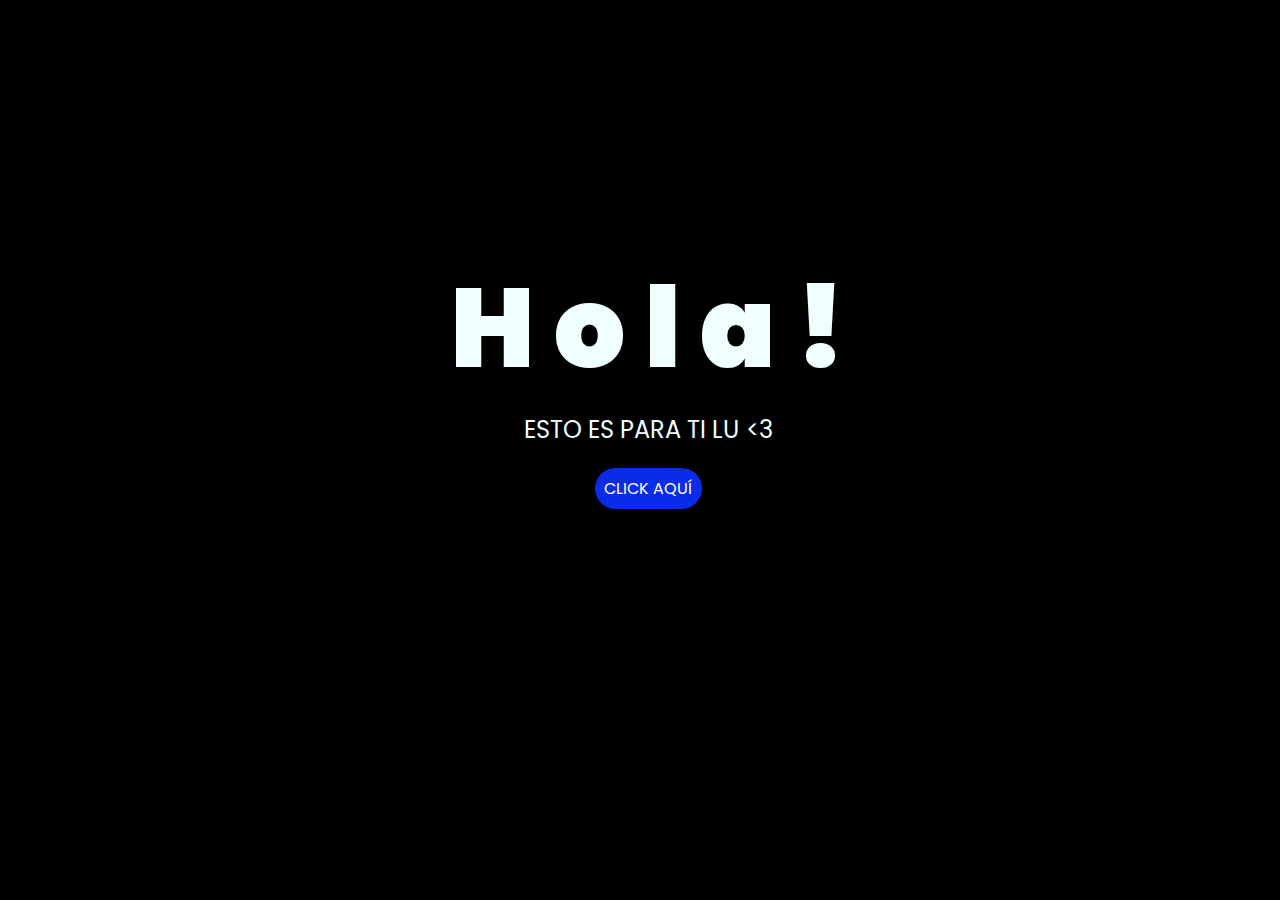
<file: index.html>
<!DOCTYPE html>
<html lang="es">

<head>
    <meta charset="UTF-8">
    <meta http-equiv="X-UA-Compatible" content="IE=edge">
    <meta name="viewport" content="width=device-width, initial-scale=1.0">
    <link rel="stylesheet" href="css/style.css">
    <link rel="icon" href="img/flowers.png" type="image/x-icon">
    <title>Flowers</title>
</head>

<body>
    <div class="greetings">
        <span>H</span>
        <span>o</span>
        <span>l</span>
        <span>a</span>
        <span>!</span>
    </div>
    <div class="description">
        <span>ESTO ES PARA TI LU <3 </span>
    </div>
    <div class="button">
        <button class="botones">
            <a href="flower.html" style="color: #fff;">CLICK AQUÍ</a>
        </button>
    </div>

</body>

</html>
</file>
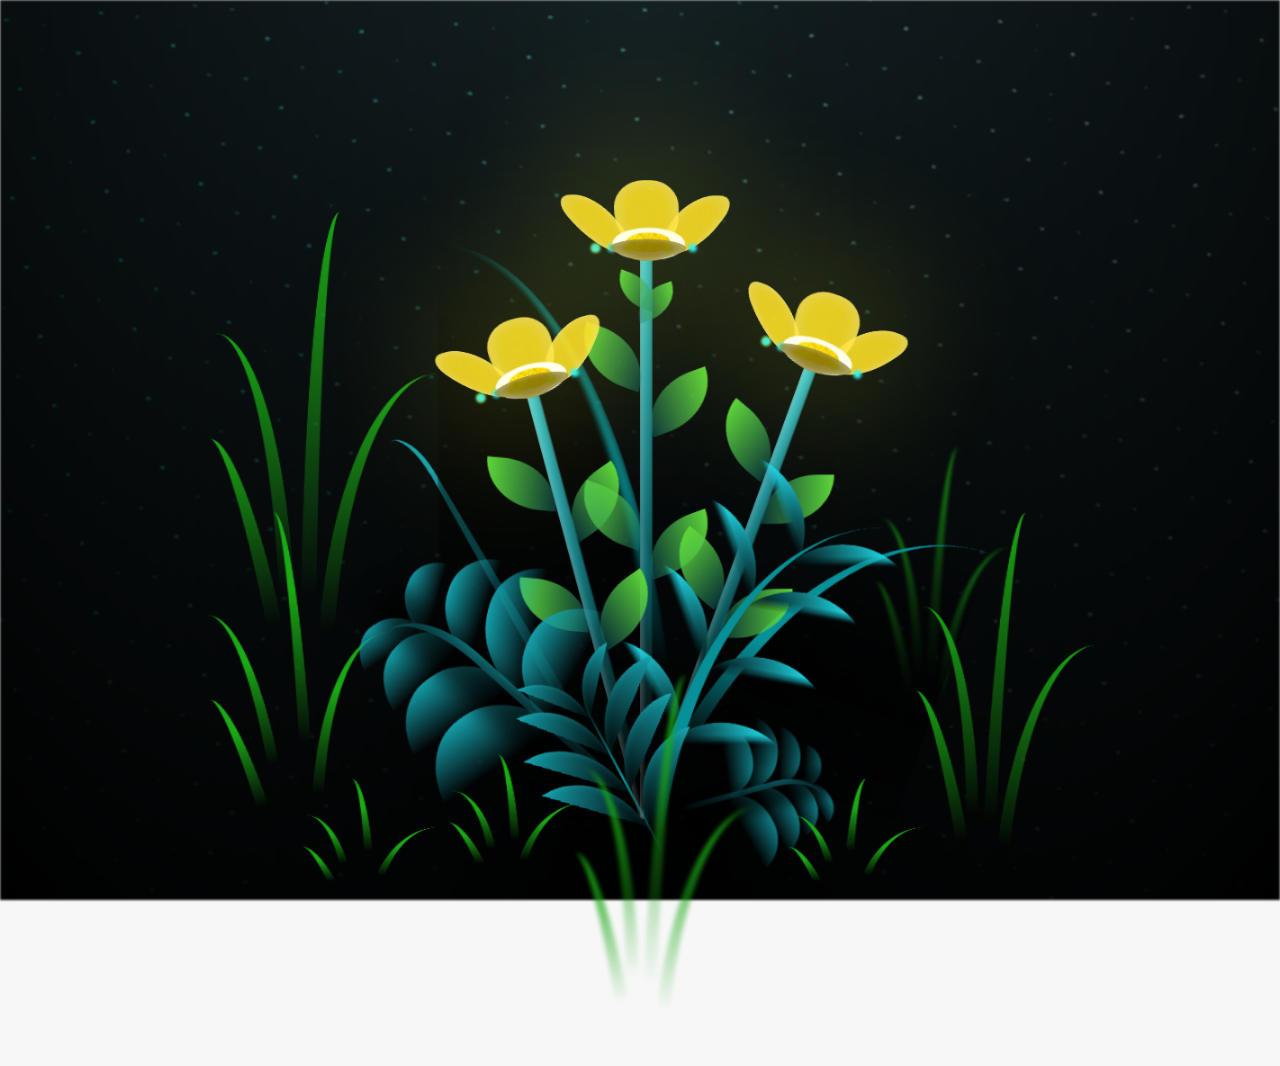
<file: flower.html>
<!DOCTYPE html>
<html lang="es">
  <head>
    <meta charset="UTF-8" />
    <meta http-equiv="X-UA-Compatible" content="IE=edge" />
    <meta name="viewport" content="width=device-width, initial-scale=1.0" />
    <link rel="stylesheet" href="css/main.css" />
    <link rel="icon" href="img/flowers.png" type="image/x-icon" />
    <title>Flower</title>
  </head>
  <body class="container">
    <audio src="sound/ChristianBasso&HaienQiu-Flowers.mp3" autoplay></audio>
    <div id="lyrics">
     
    </div>
    <h1 class="titulo">Estas flores amarillas son un reflejo de la alegría que traes a mi vida. <br> <br>
      Gracias por iluminar mis días con tu presencia, eres luz mi Lu 💕.</h1>
  
    <div class="night"></div>
    <div class="flowers">
      <div class="flower flower--1">
        <div class="flower__leafs flower__leafs--1">
          <div class="flower__leaf flower__leaf--1"></div>
          <div class="flower__leaf flower__leaf--2"></div>
          <div class="flower__leaf flower__leaf--3"></div>
          <div class="flower__leaf flower__leaf--4"></div>
          <div class="flower__white-circle"></div>

          <div class="flower__light flower__light--1"></div>
          <div class="flower__light flower__light--2"></div>
          <div class="flower__light flower__light--3"></div>
          <div class="flower__light flower__light--4"></div>
          <div class="flower__light flower__light--5"></div>
          <div class="flower__light flower__light--6"></div>
          <div class="flower__light flower__light--7"></div>
          <div class="flower__light flower__light--8"></div>
        </div>
        <div class="flower__line">
          <div class="flower__line__leaf flower__line__leaf--1"></div>
          <div class="flower__line__leaf flower__line__leaf--2"></div>
          <div class="flower__line__leaf flower__line__leaf--3"></div>
          <div class="flower__line__leaf flower__line__leaf--4"></div>
          <div class="flower__line__leaf flower__line__leaf--5"></div>
          <div class="flower__line__leaf flower__line__leaf--6"></div>
        </div>
      </div>

      <div class="flower flower--2">
        <div class="flower__leafs flower__leafs--2">
          <div class="flower__leaf flower__leaf--1"></div>
          <div class="flower__leaf flower__leaf--2"></div>
          <div class="flower__leaf flower__leaf--3"></div>
          <div class="flower__leaf flower__leaf--4"></div>
          <div class="flower__white-circle"></div>

          <div class="flower__light flower__light--1"></div>
          <div class="flower__light flower__light--2"></div>
          <div class="flower__light flower__light--3"></div>
          <div class="flower__light flower__light--4"></div>
          <div class="flower__light flower__light--5"></div>
          <div class="flower__light flower__light--6"></div>
          <div class="flower__light flower__light--7"></div>
          <div class="flower__light flower__light--8"></div>
        </div>
        <div class="flower__line">
          <div class="flower__line__leaf flower__line__leaf--1"></div>
          <div class="flower__line__leaf flower__line__leaf--2"></div>
          <div class="flower__line__leaf flower__line__leaf--3"></div>
          <div class="flower__line__leaf flower__line__leaf--4"></div>
        </div>
      </div>

      <div class="flower flower--3">
        <div class="flower__leafs flower__leafs--3">
          <div class="flower__leaf flower__leaf--1"></div>
          <div class="flower__leaf flower__leaf--2"></div>
          <div class="flower__leaf flower__leaf--3"></div>
          <div class="flower__leaf flower__leaf--4"></div>
          <div class="flower__white-circle"></div>

          <div class="flower__light flower__light--1"></div>
          <div class="flower__light flower__light--2"></div>
          <div class="flower__light flower__light--3"></div>
          <div class="flower__light flower__light--4"></div>
          <div class="flower__light flower__light--5"></div>
          <div class="flower__light flower__light--6"></div>
          <div class="flower__light flower__light--7"></div>
          <div class="flower__light flower__light--8"></div>
        </div>
        <div class="flower__line">
          <div class="flower__line__leaf flower__line__leaf--1"></div>
          <div class="flower__line__leaf flower__line__leaf--2"></div>
          <div class="flower__line__leaf flower__line__leaf--3"></div>
          <div class="flower__line__leaf flower__line__leaf--4"></div>
        </div>
      </div>

      <div class="grow-ans" style="--d: 1.2s">
        <div class="flower__g-long">
          <div class="flower__g-long__top"></div>
          <div class="flower__g-long__bottom"></div>
        </div>
      </div>

      <div class="growing-grass">
        <div class="flower__grass flower__grass--1">
          <div class="flower__grass--top"></div>
          <div class="flower__grass--bottom"></div>
          <div class="flower__grass__leaf flower__grass__leaf--1"></div>
          <div class="flower__grass__leaf flower__grass__leaf--2"></div>
          <div class="flower__grass__leaf flower__grass__leaf--3"></div>
          <div class="flower__grass__leaf flower__grass__leaf--4"></div>
          <div class="flower__grass__leaf flower__grass__leaf--5"></div>
          <div class="flower__grass__leaf flower__grass__leaf--6"></div>
          <div class="flower__grass__leaf flower__grass__leaf--7"></div>
          <div class="flower__grass__leaf flower__grass__leaf--8"></div>
          <div class="flower__grass__overlay"></div>
        </div>
      </div>

      <div class="growing-grass">
        <div class="flower__grass flower__grass--2">
          <div class="flower__grass--top"></div>
          <div class="flower__grass--bottom"></div>
          <div class="flower__grass__leaf flower__grass__leaf--1"></div>
          <div class="flower__grass__leaf flower__grass__leaf--2"></div>
          <div class="flower__grass__leaf flower__grass__leaf--3"></div>
          <div class="flower__grass__leaf flower__grass__leaf--4"></div>
          <div class="flower__grass__leaf flower__grass__leaf--5"></div>
          <div class="flower__grass__leaf flower__grass__leaf--6"></div>
          <div class="flower__grass__leaf flower__grass__leaf--7"></div>
          <div class="flower__grass__leaf flower__grass__leaf--8"></div>
          <div class="flower__grass__overlay"></div>
        </div>
      </div>

      <div class="grow-ans" style="--d: 2.4s">
        <div class="flower__g-right flower__g-right--1">
          <div class="leaf"></div>
        </div>
      </div>

      <div class="grow-ans" style="--d: 2.8s">
        <div class="flower__g-right flower__g-right--2">
          <div class="leaf"></div>
        </div>
      </div>

      <div class="grow-ans" style="--d: 2.8s">
        <div class="flower__g-front">
          <div
            class="flower__g-front__leaf-wrapper flower__g-front__leaf-wrapper--1"
          >
            <div class="flower__g-front__leaf"></div>
          </div>
          <div
            class="flower__g-front__leaf-wrapper flower__g-front__leaf-wrapper--2"
          >
            <div class="flower__g-front__leaf"></div>
          </div>
          <div
            class="flower__g-front__leaf-wrapper flower__g-front__leaf-wrapper--3"
          >
            <div class="flower__g-front__leaf"></div>
          </div>
          <div
            class="flower__g-front__leaf-wrapper flower__g-front__leaf-wrapper--4"
          >
            <div class="flower__g-front__leaf"></div>
          </div>
          <div
            class="flower__g-front__leaf-wrapper flower__g-front__leaf-wrapper--5"
          >
            <div class="flower__g-front__leaf"></div>
          </div>
          <div
            class="flower__g-front__leaf-wrapper flower__g-front__leaf-wrapper--6"
          >
            <div class="flower__g-front__leaf"></div>
          </div>
          <div
            class="flower__g-front__leaf-wrapper flower__g-front__leaf-wrapper--7"
          >
            <div class="flower__g-front__leaf"></div>
          </div>
          <div
            class="flower__g-front__leaf-wrapper flower__g-front__leaf-wrapper--8"
          >
            <div class="flower__g-front__leaf"></div>
          </div>
          <div class="flower__g-front__line"></div>
        </div>
      </div>

      <div class="grow-ans" style="--d: 3.2s">
        <div class="flower__g-fr">
          <div class="leaf"></div>
          <div class="flower__g-fr__leaf flower__g-fr__leaf--1"></div>
          <div class="flower__g-fr__leaf flower__g-fr__leaf--2"></div>
          <div class="flower__g-fr__leaf flower__g-fr__leaf--3"></div>
          <div class="flower__g-fr__leaf flower__g-fr__leaf--4"></div>
          <div class="flower__g-fr__leaf flower__g-fr__leaf--5"></div>
          <div class="flower__g-fr__leaf flower__g-fr__leaf--6"></div>
          <div class="flower__g-fr__leaf flower__g-fr__leaf--7"></div>
          <div class="flower__g-fr__leaf flower__g-fr__leaf--8"></div>
        </div>
      </div>

      <div class="long-g long-g--0">
        <div class="grow-ans" style="--d: 3s">
          <div class="leaf leaf--0"></div>
        </div>
        <div class="grow-ans" style="--d: 2.2s">
          <div class="leaf leaf--1"></div>
        </div>
        <div class="grow-ans" style="--d: 3.4s">
          <div class="leaf leaf--2"></div>
        </div>
        <div class="grow-ans" style="--d: 3.6s">
          <div class="leaf leaf--3"></div>
        </div>
      </div>

      <div class="long-g long-g--1">
        <div class="grow-ans" style="--d: 3.6s">
          <div class="leaf leaf--0"></div>
        </div>
        <div class="grow-ans" style="--d: 3.8s">
          <div class="leaf leaf--1"></div>
        </div>
        <div class="grow-ans" style="--d: 4s">
          <div class="leaf leaf--2"></div>
        </div>
        <div class="grow-ans" style="--d: 4.2s">
          <div class="leaf leaf--3"></div>
        </div>
      </div>

      <div class="long-g long-g--2">
        <div class="grow-ans" style="--d: 4s">
          <div class="leaf leaf--0"></div>
        </div>
        <div class="grow-ans" style="--d: 4.2s">
          <div class="leaf leaf--1"></div>
        </div>
        <div class="grow-ans" style="--d: 4.4s">
          <div class="leaf leaf--2"></div>
        </div>
        <div class="grow-ans" style="--d: 4.6s">
          <div class="leaf leaf--3"></div>
        </div>
      </div>

      <div class="long-g long-g--3">
        <div class="grow-ans" style="--d: 4s">
          <div class="leaf leaf--0"></div>
        </div>
        <div class="grow-ans" style="--d: 4.2s">
          <div class="leaf leaf--1"></div>
        </div>
        <div class="grow-ans" style="--d: 3s">
          <div class="leaf leaf--2"></div>
        </div>
        <div class="grow-ans" style="--d: 3.6s">
          <div class="leaf leaf--3"></div>
        </div>
      </div>

      <div class="long-g long-g--4">
        <div class="grow-ans" style="--d: 4s">
          <div class="leaf leaf--0"></div>
        </div>
        <div class="grow-ans" style="--d: 4.2s">
          <div class="leaf leaf--1"></div>
        </div>
        <div class="grow-ans" style="--d: 3s">
          <div class="leaf leaf--2"></div>
        </div>
        <div class="grow-ans" style="--d: 3.6s">
          <div class="leaf leaf--3"></div>
        </div>
      </div>

      <div class="long-g long-g--5">
        <div class="grow-ans" style="--d: 4s">
          <div class="leaf leaf--0"></div>
        </div>
        <div class="grow-ans" style="--d: 4.2s">
          <div class="leaf leaf--1"></div>
        </div>
        <div class="grow-ans" style="--d: 3s">
          <div class="leaf leaf--2"></div>
        </div>
        <div class="grow-ans" style="--d: 3.6s">
          <div class="leaf leaf--3"></div>
        </div>
      </div>

      <div class="long-g long-g--6">
        <div class="grow-ans" style="--d: 4.2s">
          <div class="leaf leaf--0"></div>
        </div>
        <div class="grow-ans" style="--d: 4.4s">
          <div class="leaf leaf--1"></div>
        </div>
        <div class="grow-ans" style="--d: 4.6s">
          <div class="leaf leaf--2"></div>
        </div>
        <div class="grow-ans" style="--d: 4.8s">
          <div class="leaf leaf--3"></div>
        </div>
      </div>

      <div class="long-g long-g--7">
        <div class="grow-ans" style="--d: 3s">
          <div class="leaf leaf--0"></div>
        </div>
        <div class="grow-ans" style="--d: 3.2s">
          <div class="leaf leaf--1"></div>
        </div>
        <div class="grow-ans" style="--d: 3.5s">
          <div class="leaf leaf--2"></div>
        </div>
        <div class="grow-ans" style="--d: 3.6s">
          <div class="leaf leaf--3"></div>
        </div>
      </div>
    </div>
    <script src="anim.js"></script>
    <script src="main.js"></script>
  </body>
</html>
</file>
<file: css/style.css>
@import url('https://fonts.googleapis.com/css2?family=Poppins:ital,wght@0,500;1,900&display=swap');
*{
    font-family: 'Poppins',cursive;
}
body{
    color: azure;
    width: 100%;
    height: 82vh;
    display: flex;
    flex-direction: column;
    align-items: center;
    justify-content: center;
    background-color: black;
    /* padding-top: -30; */
}

.botones{
    padding: 9px;
    border-radius: 80px;
    background-color: transparent;
    border: none;
}

.botones a{
    background-color: #0a2be9;
    padding: 9px;
    border-radius: 80px;
    -webkit-border-radius: 80px;
    -moz-border-radius: 80px;
    -ms-border-radius: 80px;
    -o-border-radius: 80px;

}

.botones a:focus{
    background-color: rgb(50, 194, 194);
}

.greetings{
    font-size: 7rem;
    font-weight: 900;
}
.greetings > span{
    animation: glow 2.5s ease-in-out infinite;
}
@keyframes glow{
    0%, 100%{
        color: #fff;
        text-shadow: 0 0 12px #39c6d6, 0 0 50px #39c6d6, 0 0 100px #39c6d6;
    }
    10%, 90%{
        color: #111;
        text-shadow: none;
    }
}
.greetings > span:nth-child(2){
    animation-delay: .2s ;
}
.greetings > span:nth-child(3){
    animation-delay: .4s ;
}
.greetings > span:nth-child(4){
    animation-delay: .6s;
}
.greetings > span:nth-child(5){
    animation-delay: .8s;
}
.greetings > span:nth-child(6){
    animation-delay: 1s;
}

.description{
    font-size: 1.5rem;
    margin-bottom: 20px;
}

.button a{
    text-decoration: none;
    font-size: 1rem;
    color: #111;
}

@media screen and (max-width:574px){
    .greetings{
        display: block;
        font-size: 4rem;
        font-weight: 800;
        text-align: center;
    }
    .description{
        font-size: 2rem;
    }
    
    .button a{
        font-size: 1rem;
    }
}
</file>
<file: css/main.css>
*,
*::after,
*::before {
  padding: 0;
  margin: 0;
  box-sizing: border-box;
}

:root {
  --dark-color: #000;
}

body {
  display: flex;
  align-items: flex-end;
  justify-content: center;
  min-height: 100vh;
  background-color: var(--dark-color);
  overflow: hidden;
  perspective: 1000px;
}

#lyrics {
  font-size: 28px;
  font-family: "Franklin Gothic Medium", "Arial Narrow", Arial, sans-serif;
  color: white;
  position: absolute;
  margin-bottom: 20%;
  z-index: 1;
  font-weight: bold;
  letter-spacing: 4px;
}

@media only screen and (max-width: 600px) {

  /* Estilos específicos para dispositivos con un ancho máximo de 600px */
  #lyrics {
    font-size: 14px;
    /* Reduce el tamaño del texto para dispositivos más pequeños */
    margin-bottom: 530px;
    letter-spacing: 3px;
  }

}

.titulo {
  margin-bottom: 180px;
  font-family: "Arial Narrow", Arial, sans-serif;
  color: yellow;
  position: absolute;
  font-weight: bold;
  letter-spacing: 10px;
  opacity: 0;
  animation: fadeIn 3s ease-in-out forwards;
  text-align: center;
  z-index: 9999;
  /* Asegura que esté sobre todo */
  top: 10%;
  /* Ajusta la posición vertical */

  /* Diseño móvil */
  @media (max-width: 768px) {
    top: 5%;
    /* Más arriba en mobile pero no al tope */
    font-size: 1.5rem;
    /* Ajusta el tamaño para móviles si es necesario */
  }
}

.titulo2 {
  margin-bottom: 0;
  font-family: "Arial Narrow", Arial, sans-serif;
  color: yellow;
  position: fixed;
  /* Cambiado a fixed para que siempre esté en la pantalla */
  font-weight: bold;
  letter-spacing: 10px;
  opacity: 0;
  animation: fadeIn 3s ease-in-out forwards;
  text-align: center;
  z-index: 9999;
  /* Asegura que esté sobre todo */
  bottom: 10px;
  /* Lo pega completamente abajo */
  width: 100%;
  /* Para que abarque todo el ancho si es necesario */

  /* Diseño móvil */
  @media (max-width: 768px) {
    font-size: 1.5rem;
    /* Ajusta el tamaño para móviles si es necesario */
  }
}

@media only screen and (max-width: 600px) {
  body {
    min-height: 100vh;
    height: 100vh;
    overflow: hidden;
    /* Evita el scroll */
  }

  .flowers {
    transform: scale(0.8);
    /* Reduce el tamaño de las flores */
  }

  .titulo {
    font-size: 1.2rem;
    /* Ajusta el tamaño del título */
    top: 5%;
    /* Mueve un poco más arriba */
    letter-spacing: 5px;
  }

  .titulo2 {
    font-size: 1rem;
    bottom: 7%;
    /* Ajusta para que no quede fuera de pantalla */
    letter-spacing: 3px;
  }
}

@keyframes fadeIn {
  from {
    opacity: 0;
  }

  to {
    opacity: 1;
  }
}

.night {
  z-index: -1;
  position: absolute;
  left: 50%;
  top: 0;
  transform: translateX(-50%);
  width: 100%;
  height: 100vh;
  filter: blur(0.1vmin);
  background-image: radial-gradient(ellipse at top,
      transparent 0%,
      var(--dark-color)),
    radial-gradient(ellipse at bottom,
      var(--dark-color),
      rgba(145, 233, 255, 0.2)),
    repeating-linear-gradient(220deg,
      rgb(0, 0, 0) 0px,
      rgb(0, 0, 0) 19px,
      transparent 19px,
      transparent 22px),
    repeating-linear-gradient(189deg,
      rgb(0, 0, 0) 0px,
      rgb(0, 0, 0) 19px,
      transparent 19px,
      transparent 22px),
    repeating-linear-gradient(148deg,
      rgb(0, 0, 0) 0px,
      rgb(0, 0, 0) 19px,
      transparent 19px,
      transparent 22px),
    linear-gradient(90deg, rgb(0, 255, 250), rgb(240, 240, 240));
}

.flowers {
  position: relative;
  transform: scale(0.9);
  /*margin-bottom: 100px;
  */
}

@media only screen and (max-width: 600px) {

  /* Estilos específicos para dispositivos con un ancho máximo de 600px */
  .flowers {
    font-size: 14px;
    margin-bottom: 15%;
    letter-spacing: 3px;
    transform: scale(0.9);
  }

}

.flower {
  position: absolute;
  bottom: 10vmin;
  transform-origin: bottom center;
  z-index: 10;
  --fl-speed: 0.8s;
}

.flower--1 {
  -webkit-animation: moving-flower-1 4s linear infinite;
  animation: moving-flower-1 4s linear infinite;
}

.flower--1 .flower__line {
  height: 70vmin;
  -webkit-animation-delay: 0.3s;
  animation-delay: 0.3s;
}

.flower--1 .flower__line__leaf--1 {
  -webkit-animation: blooming-leaf-right var(--fl-speed) 1.6s backwards;
  animation: blooming-leaf-right var(--fl-speed) 1.6s backwards;
}

.flower--1 .flower__line__leaf--2 {
  -webkit-animation: blooming-leaf-right var(--fl-speed) 1.4s backwards;
  animation: blooming-leaf-right var(--fl-speed) 1.4s backwards;
}

.flower--1 .flower__line__leaf--3 {
  -webkit-animation: blooming-leaf-left var(--fl-speed) 1.2s backwards;
  animation: blooming-leaf-left var(--fl-speed) 1.2s backwards;
}

.flower--1 .flower__line__leaf--4 {
  -webkit-animation: blooming-leaf-left var(--fl-speed) 1s backwards;
  animation: blooming-leaf-left var(--fl-speed) 1s backwards;
}

.flower--1 .flower__line__leaf--5 {
  -webkit-animation: blooming-leaf-right var(--fl-speed) 1.8s backwards;
  animation: blooming-leaf-right var(--fl-speed) 1.8s backwards;
}

.flower--1 .flower__line__leaf--6 {
  -webkit-animation: blooming-leaf-left var(--fl-speed) 2s backwards;
  animation: blooming-leaf-left var(--fl-speed) 2s backwards;
}

.flower--2 {
  left: 50%;
  transform: rotate(20deg);
  -webkit-animation: moving-flower-2 4s linear infinite;
  animation: moving-flower-2 4s linear infinite;
}

.flower--2 .flower__line {
  height: 60vmin;
  -webkit-animation-delay: 0.6s;
  animation-delay: 0.6s;
}

.flower--2 .flower__line__leaf--1 {
  -webkit-animation: blooming-leaf-right var(--fl-speed) 1.9s backwards;
  animation: blooming-leaf-right var(--fl-speed) 1.9s backwards;
}

.flower--2 .flower__line__leaf--2 {
  -webkit-animation: blooming-leaf-right var(--fl-speed) 1.7s backwards;
  animation: blooming-leaf-right var(--fl-speed) 1.7s backwards;
}

.flower--2 .flower__line__leaf--3 {
  -webkit-animation: blooming-leaf-left var(--fl-speed) 1.5s backwards;
  animation: blooming-leaf-left var(--fl-speed) 1.5s backwards;
}

.flower--2 .flower__line__leaf--4 {
  -webkit-animation: blooming-leaf-left var(--fl-speed) 1.3s backwards;
  animation: blooming-leaf-left var(--fl-speed) 1.3s backwards;
}

.flower--3 {
  left: 50%;
  transform: rotate(-15deg);
  -webkit-animation: moving-flower-3 4s linear infinite;
  animation: moving-flower-3 4s linear infinite;
}

.flower--3 .flower__line {
  -webkit-animation-delay: 0.9s;
  animation-delay: 0.9s;
}

.flower--3 .flower__line__leaf--1 {
  -webkit-animation: blooming-leaf-right var(--fl-speed) 2.5s backwards;
  animation: blooming-leaf-right var(--fl-speed) 2.5s backwards;
}

.flower--3 .flower__line__leaf--2 {
  -webkit-animation: blooming-leaf-right var(--fl-speed) 2.3s backwards;
  animation: blooming-leaf-right var(--fl-speed) 2.3s backwards;
}

.flower--3 .flower__line__leaf--3 {
  -webkit-animation: blooming-leaf-left var(--fl-speed) 2.1s backwards;
  animation: blooming-leaf-left var(--fl-speed) 2.1s backwards;
}

.flower--3 .flower__line__leaf--4 {
  -webkit-animation: blooming-leaf-left var(--fl-speed) 1.9s backwards;
  animation: blooming-leaf-left var(--fl-speed) 1.9s backwards;
}

.flower__leafs {
  position: relative;
  -webkit-animation: blooming-flower 2s backwards;
  animation: blooming-flower 2s backwards;
}

.flower__leafs--1 {
  -webkit-animation-delay: 1.1s;
  animation-delay: 1.1s;
}

.flower__leafs--2 {
  -webkit-animation-delay: 1.4s;
  animation-delay: 1.4s;
}

.flower__leafs--3 {
  -webkit-animation-delay: 1.7s;
  animation-delay: 1.7s;
}

.flower__leafs::after {
  content: "";
  position: absolute;
  left: 0;
  top: 0;
  transform: translate(-50%, -100%);
  width: 8vmin;
  height: 8vmin;
  background-color: #f9fd25;
  /* background-color: #fd2525; */
  filter: blur(10vmin);
}

.flower__leaf {
  position: absolute;
  bottom: 0;
  left: 50%;
  width: 8vmin;
  height: 11vmin;
  border-radius: 51% 49% 47% 53%/44% 45% 55% 69%;
  background-color: #253bfd;
  background-color: #fddd25;
  transform-origin: bottom center;
  opacity: 0.9;
  box-shadow: inset 0 0 2vmin rgba(255, 255, 255, 0.5);
}

.flower__leaf--1 {
  transform: translate(-10%, 1%) rotateY(40deg) rotateX(-50deg);
}

.flower__leaf--2 {
  transform: translate(-50%, -4%) rotateX(40deg);
}

.flower__leaf--3 {
  transform: translate(-90%, 0%) rotateY(45deg) rotateX(50deg);
}

.flower__leaf--4 {
  width: 8vmin;
  height: 8vmin;
  transform-origin: bottom left;
  border-radius: 4vmin 10vmin 4vmin 4vmin;
  transform: translate(0%, 18%) rotateX(70deg) rotate(-43deg);
  background-color: #7c6901;
  z-index: 1;
  opacity: 0.8;
}

.flower__white-circle {
  position: absolute;
  left: -3.5vmin;
  top: -3vmin;
  width: 9vmin;
  height: 4vmin;
  border-radius: 50%;
  background-color: #fff;
}

.flower__white-circle::after {
  content: "";
  position: absolute;
  left: 50%;
  top: 45%;
  transform: translate(-50%, -50%);
  width: 60%;
  height: 60%;
  border-radius: inherit;
  background-image: repeating-linear-gradient(135deg,
      rgba(0, 0, 0, 0.03) 0px,
      rgba(0, 0, 0, 0.03) 1px,
      transparent 1px,
      transparent 12px),
    repeating-linear-gradient(45deg,
      rgba(0, 0, 0, 0.03) 0px,
      rgba(0, 0, 0, 0.03) 1px,
      transparent 1px,
      transparent 12px),
    repeating-linear-gradient(67.5deg,
      rgba(0, 0, 0, 0.03) 0px,
      rgba(0, 0, 0, 0.03) 1px,
      transparent 1px,
      transparent 12px),
    repeating-linear-gradient(135deg,
      rgba(0, 0, 0, 0.03) 0px,
      rgba(0, 0, 0, 0.03) 1px,
      transparent 1px,
      transparent 12px),
    repeating-linear-gradient(45deg,
      rgba(0, 0, 0, 0.03) 0px,
      rgba(0, 0, 0, 0.03) 1px,
      transparent 1px,
      transparent 12px),
    repeating-linear-gradient(112.5deg,
      rgba(0, 0, 0, 0.03) 0px,
      rgba(0, 0, 0, 0.03) 1px,
      transparent 1px,
      transparent 12px),
    repeating-linear-gradient(112.5deg,
      rgba(0, 0, 0, 0.03) 0px,
      rgba(0, 0, 0, 0.03) 1px,
      transparent 1px,
      transparent 12px),
    repeating-linear-gradient(45deg,
      rgba(0, 0, 0, 0.03) 0px,
      rgba(0, 0, 0, 0.03) 1px,
      transparent 1px,
      transparent 12px),
    repeating-linear-gradient(22.5deg,
      rgba(0, 0, 0, 0.03) 0px,
      rgba(0, 0, 0, 0.03) 1px,
      transparent 1px,
      transparent 12px),
    repeating-linear-gradient(45deg,
      rgba(0, 0, 0, 0.03) 0px,
      rgba(0, 0, 0, 0.03) 1px,
      transparent 1px,
      transparent 12px),
    repeating-linear-gradient(22.5deg,
      rgba(0, 0, 0, 0.03) 0px,
      rgba(0, 0, 0, 0.03) 1px,
      transparent 1px,
      transparent 12px),
    repeating-linear-gradient(135deg,
      rgba(0, 0, 0, 0.03) 0px,
      rgba(0, 0, 0, 0.03) 1px,
      transparent 1px,
      transparent 12px),
    repeating-linear-gradient(157.5deg,
      rgba(0, 0, 0, 0.03) 0px,
      rgba(0, 0, 0, 0.03) 1px,
      transparent 1px,
      transparent 12px),
    repeating-linear-gradient(67.5deg,
      rgba(0, 0, 0, 0.03) 0px,
      rgba(0, 0, 0, 0.03) 1px,
      transparent 1px,
      transparent 12px),
    repeating-linear-gradient(67.5deg,
      rgba(0, 0, 0, 0.03) 0px,
      rgba(0, 0, 0, 0.03) 1px,
      transparent 1px,
      transparent 12px),
    linear-gradient(90deg, rgb(255, 235, 18), rgb(255, 206, 0));
}

.flower__line {
  height: 55vmin;
  width: 1.5vmin;
  background-image: linear-gradient(to left,
      rgba(0, 0, 0, 0.2),
      transparent,
      rgba(255, 255, 255, 0.2)),
    linear-gradient(to top, transparent 10%, #14757a, #39c6d6);
  box-shadow: inset 0 0 2px rgba(0, 0, 0, 0.5);
  -webkit-animation: grow-flower-tree 4s backwards;
  animation: grow-flower-tree 4s backwards;
}

.flower__line__leaf {
  --w: 7vmin;
  --h: calc(var(--w) + 2vmin);
  position: absolute;
  top: 20%;
  left: 90%;
  width: var(--w);
  height: var(--h);
  border-top-right-radius: var(--h);
  border-bottom-left-radius: var(--h);
  background-image: linear-gradient(to top, rgba(20, 117, 122, 0.4), #5ed639);
}

.flower__line__leaf--1 {
  transform: rotate(70deg) rotateY(30deg);
}

.flower__line__leaf--2 {
  top: 45%;
  transform: rotate(70deg) rotateY(30deg);
}

.flower__line__leaf--3,
.flower__line__leaf--4,
.flower__line__leaf--6 {
  border-top-right-radius: 0;
  border-bottom-left-radius: 0;
  border-top-left-radius: var(--h);
  border-bottom-right-radius: var(--h);
  left: -460%;
  top: 12%;
  transform: rotate(-70deg) rotateY(30deg);
}

.flower__line__leaf--4 {
  top: 40%;
}

.flower__line__leaf--5 {
  top: 0;
  transform-origin: left;
  transform: rotate(70deg) rotateY(30deg) scale(0.6);
}

.flower__line__leaf--6 {
  top: -2%;
  left: -450%;
  transform-origin: right;
  transform: rotate(-70deg) rotateY(30deg) scale(0.6);
}

.flower__light {
  position: absolute;
  bottom: 0vmin;
  width: 1vmin;
  height: 1vmin;
  background-color: rgb(255, 251, 0);
  border-radius: 50%;
  filter: blur(0.2vmin);
  -webkit-animation: light-ans 4s linear infinite backwards;
  animation: light-ans 4s linear infinite backwards;
}

.flower__light:nth-child(odd) {
  background-color: #23f0ff;
}

.flower__light--1 {
  left: -2vmin;
  -webkit-animation-delay: 1s;
  animation-delay: 1s;
}

.flower__light--2 {
  left: 3vmin;
  -webkit-animation-delay: 0.5s;
  animation-delay: 0.5s;
}

.flower__light--3 {
  left: -6vmin;
  -webkit-animation-delay: 0.3s;
  animation-delay: 0.3s;
}

.flower__light--4 {
  left: 6vmin;
  -webkit-animation-delay: 0.9s;
  animation-delay: 0.9s;
}

.flower__light--5 {
  left: -1vmin;
  -webkit-animation-delay: 1.5s;
  animation-delay: 1.5s;
}

.flower__light--6 {
  left: -4vmin;
  -webkit-animation-delay: 3s;
  animation-delay: 3s;
}

.flower__light--7 {
  left: 3vmin;
  -webkit-animation-delay: 2s;
  animation-delay: 2s;
}

.flower__light--8 {
  left: -6vmin;
  -webkit-animation-delay: 3.5s;
  animation-delay: 3.5s;
}

.flower__grass {
  --c: #159faa;
  --line-w: 1.5vmin;
  position: absolute;
  bottom: 12vmin;
  left: -7vmin;
  display: flex;
  flex-direction: column;
  align-items: flex-end;
  z-index: 20;
  transform-origin: bottom center;
  transform: rotate(-48deg) rotateY(40deg);
}

.flower__grass--1 {
  -webkit-animation: moving-grass 2s linear infinite;
  animation: moving-grass 2s linear infinite;
}

.flower__grass--2 {
  left: 2vmin;
  bottom: 10vmin;
  transform: scale(0.5) rotate(75deg) rotateX(10deg) rotateY(-200deg);
  opacity: 0.8;
  z-index: 0;
  -webkit-animation: moving-grass--2 1.5s linear infinite;
  animation: moving-grass--2 1.5s linear infinite;
}

.flower__grass--top {
  width: 7vmin;
  height: 10vmin;
  border-top-right-radius: 100%;
  border-right: var(--line-w) solid var(--c);
  transform-origin: bottom center;
  transform: rotate(-2deg);
}

.flower__grass--bottom {
  margin-top: -2px;
  width: var(--line-w);
  height: 25vmin;
  background-image: linear-gradient(to top, transparent, var(--c));
}

.flower__grass__leaf {
  --size: 10vmin;
  position: absolute;
  width: calc(var(--size) * 2.1);
  height: var(--size);
  border-top-left-radius: var(--size);
  border-top-right-radius: var(--size);
  background-image: linear-gradient(to top,
      transparent,
      transparent 30%,
      var(--c));
  z-index: 100;
}

.flower__grass__leaf--1 {
  top: -6%;
  left: 30%;
  --size: 6vmin;
  transform: rotate(-20deg);
  -webkit-animation: growing-grass-ans--1 2s 2.6s backwards;
  animation: growing-grass-ans--1 2s 2.6s backwards;
}

@-webkit-keyframes growing-grass-ans--1 {
  0% {
    transform-origin: bottom left;
    transform: rotate(-20deg) scale(0);
  }
}

@keyframes growing-grass-ans--1 {
  0% {
    transform-origin: bottom left;
    transform: rotate(-20deg) scale(0);
  }
}

.flower__grass__leaf--2 {
  top: -5%;
  left: -110%;
  --size: 6vmin;
  transform: rotate(10deg);
  -webkit-animation: growing-grass-ans--2 2s 2.4s linear backwards;
  animation: growing-grass-ans--2 2s 2.4s linear backwards;
}

@-webkit-keyframes growing-grass-ans--2 {
  0% {
    transform-origin: bottom right;
    transform: rotate(10deg) scale(0);
  }
}

@keyframes growing-grass-ans--2 {
  0% {
    transform-origin: bottom right;
    transform: rotate(10deg) scale(0);
  }
}

.flower__grass__leaf--3 {
  top: 5%;
  left: 60%;
  --size: 8vmin;
  transform: rotate(-18deg) rotateX(-20deg);
  -webkit-animation: growing-grass-ans--3 2s 2.2s linear backwards;
  animation: growing-grass-ans--3 2s 2.2s linear backwards;
}

@-webkit-keyframes growing-grass-ans--3 {
  0% {
    transform-origin: bottom left;
    transform: rotate(-18deg) rotateX(-20deg) scale(0);
  }
}

@keyframes growing-grass-ans--3 {
  0% {
    transform-origin: bottom left;
    transform: rotate(-18deg) rotateX(-20deg) scale(0);
  }
}

.flower__grass__leaf--4 {
  top: 6%;
  left: -135%;
  --size: 8vmin;
  transform: rotate(2deg);
  -webkit-animation: growing-grass-ans--4 2s 2s linear backwards;
  animation: growing-grass-ans--4 2s 2s linear backwards;
}

@-webkit-keyframes growing-grass-ans--4 {
  0% {
    transform-origin: bottom right;
    transform: rotate(2deg) scale(0);
  }
}

@keyframes growing-grass-ans--4 {
  0% {
    transform-origin: bottom right;
    transform: rotate(2deg) scale(0);
  }
}

.flower__grass__leaf--5 {
  top: 20%;
  left: 60%;
  --size: 10vmin;
  transform: rotate(-24deg) rotateX(-20deg);
  -webkit-animation: growing-grass-ans--5 2s 1.8s linear backwards;
  animation: growing-grass-ans--5 2s 1.8s linear backwards;
}

@-webkit-keyframes growing-grass-ans--5 {
  0% {
    transform-origin: bottom left;
    transform: rotate(-24deg) rotateX(-20deg) scale(0);
  }
}

@keyframes growing-grass-ans--5 {
  0% {
    transform-origin: bottom left;
    transform: rotate(-24deg) rotateX(-20deg) scale(0);
  }
}

.flower__grass__leaf--6 {
  top: 22%;
  left: -180%;
  --size: 10vmin;
  transform: rotate(10deg);
  -webkit-animation: growing-grass-ans--6 2s 1.6s linear backwards;
  animation: growing-grass-ans--6 2s 1.6s linear backwards;
}

@-webkit-keyframes growing-grass-ans--6 {
  0% {
    transform-origin: bottom right;
    transform: rotate(10deg) scale(0);
  }
}

@keyframes growing-grass-ans--6 {
  0% {
    transform-origin: bottom right;
    transform: rotate(10deg) scale(0);
  }
}

.flower__grass__leaf--7 {
  top: 39%;
  left: 70%;
  --size: 10vmin;
  transform: rotate(-10deg);
  -webkit-animation: growing-grass-ans--7 2s 1.4s linear backwards;
  animation: growing-grass-ans--7 2s 1.4s linear backwards;
}

@-webkit-keyframes growing-grass-ans--7 {
  0% {
    transform-origin: bottom left;
    transform: rotate(-10deg) scale(0);
  }
}

@keyframes growing-grass-ans--7 {
  0% {
    transform-origin: bottom left;
    transform: rotate(-10deg) scale(0);
  }
}

.flower__grass__leaf--8 {
  top: 40%;
  left: -215%;
  --size: 11vmin;
  transform: rotate(10deg);
  -webkit-animation: growing-grass-ans--8 2s 1.2s linear backwards;
  animation: growing-grass-ans--8 2s 1.2s linear backwards;
}

@-webkit-keyframes growing-grass-ans--8 {
  0% {
    transform-origin: bottom right;
    transform: rotate(10deg) scale(0);
  }
}

@keyframes growing-grass-ans--8 {
  0% {
    transform-origin: bottom right;
    transform: rotate(10deg) scale(0);
  }
}

.flower__grass__overlay {
  position: absolute;
  top: -10%;
  right: 0%;
  width: 100%;
  height: 100%;
  background-color: rgba(0, 0, 0, 0.6);
  filter: blur(1.5vmin);
  z-index: 100;
}

.flower__g-long {
  --w: 2vmin;
  --h: 6vmin;
  --c: #159faa;
  position: absolute;
  bottom: 10vmin;
  left: -3vmin;
  transform-origin: bottom center;
  transform: rotate(-30deg) rotateY(-20deg);
  display: flex;
  flex-direction: column;
  align-items: flex-end;
  -webkit-animation: flower-g-long-ans 3s linear infinite;
  animation: flower-g-long-ans 3s linear infinite;
}

@-webkit-keyframes flower-g-long-ans {

  0%,
  100% {
    transform: rotate(-30deg) rotateY(-20deg);
  }

  50% {
    transform: rotate(-32deg) rotateY(-20deg);
  }
}

@keyframes flower-g-long-ans {

  0%,
  100% {
    transform: rotate(-30deg) rotateY(-20deg);
  }

  50% {
    transform: rotate(-32deg) rotateY(-20deg);
  }
}

.flower__g-long__top {
  top: calc(var(--h) * -1);
  width: calc(var(--w) + 1vmin);
  height: var(--h);
  border-top-right-radius: 100%;
  border-right: 0.7vmin solid var(--c);
  transform: translate(-0.7vmin, 1vmin);
}

.flower__g-long__bottom {
  width: var(--w);
  height: 50vmin;
  transform-origin: bottom center;
  background-image: linear-gradient(to top, transparent 30%, var(--c));
  box-shadow: inset 0 0 2px rgba(0, 0, 0, 0.5);
  -webkit-clip-path: polygon(35% 0, 65% 1%, 100% 100%, 0% 100%);
  clip-path: polygon(35% 0, 65% 1%, 100% 100%, 0% 100%);
}

.flower__g-right {
  position: absolute;
  bottom: 6vmin;
  left: -2vmin;
  transform-origin: bottom left;
  transform: rotate(20deg);
}

.flower__g-right .leaf {
  width: 30vmin;
  height: 50vmin;
  border-top-left-radius: 100%;
  border-left: 2vmin solid #079097;
  background-image: linear-gradient(to bottom,
      transparent,
      var(--dark-color) 60%);
  -webkit-mask-image: linear-gradient(to top, transparent 30%, #079097 60%);
}

.flower__g-right--1 {
  -webkit-animation: flower-g-right-ans 2.5s linear infinite;
  animation: flower-g-right-ans 2.5s linear infinite;
}

.flower__g-right--2 {
  left: 5vmin;
  transform: rotateY(-180deg);
  -webkit-animation: flower-g-right-ans--2 3s linear infinite;
  animation: flower-g-right-ans--2 3s linear infinite;
}

.flower__g-right--2 .leaf {
  height: 75vmin;
  filter: blur(0.3vmin);
  opacity: 0.8;
}

@-webkit-keyframes flower-g-right-ans {

  0%,
  100% {
    transform: rotate(20deg);
  }

  50% {
    transform: rotate(24deg) rotateX(-20deg);
  }
}

@keyframes flower-g-right-ans {

  0%,
  100% {
    transform: rotate(20deg);
  }

  50% {
    transform: rotate(24deg) rotateX(-20deg);
  }
}

@-webkit-keyframes flower-g-right-ans--2 {

  0%,
  100% {
    transform: rotateY(-180deg) rotate(0deg) rotateX(-20deg);
  }

  50% {
    transform: rotateY(-180deg) rotate(6deg) rotateX(-20deg);
  }
}

@keyframes flower-g-right-ans--2 {

  0%,
  100% {
    transform: rotateY(-180deg) rotate(0deg) rotateX(-20deg);
  }

  50% {
    transform: rotateY(-180deg) rotate(6deg) rotateX(-20deg);
  }
}

.flower__g-front {
  position: absolute;
  bottom: 6vmin;
  left: 2.5vmin;
  z-index: 100;
  transform-origin: bottom center;
  transform: rotate(-28deg) rotateY(30deg) scale(1.04);
  -webkit-animation: flower__g-front-ans 2s linear infinite;
  animation: flower__g-front-ans 2s linear infinite;
}

@-webkit-keyframes flower__g-front-ans {

  0%,
  100% {
    transform: rotate(-28deg) rotateY(30deg) scale(1.04);
  }

  50% {
    transform: rotate(-35deg) rotateY(40deg) scale(1.04);
  }
}

@keyframes flower__g-front-ans {

  0%,
  100% {
    transform: rotate(-28deg) rotateY(30deg) scale(1.04);
  }

  50% {
    transform: rotate(-35deg) rotateY(40deg) scale(1.04);
  }
}

.flower__g-front__line {
  width: 0.3vmin;
  height: 20vmin;
  background-image: linear-gradient(to top,
      transparent,
      #079097,
      transparent 100%);
  position: relative;
}

.flower__g-front__leaf-wrapper {
  position: absolute;
  top: 0;
  left: 0;
  transform-origin: bottom left;
  transform: rotate(10deg);
}

.flower__g-front__leaf-wrapper:nth-child(even) {
  left: 0vmin;
  transform: rotateY(-180deg) rotate(5deg);
  -webkit-animation: flower__g-front__leaf-left-ans 1s ease-in backwards;
  animation: flower__g-front__leaf-left-ans 1s ease-in backwards;
}

.flower__g-front__leaf-wrapper:nth-child(odd) {
  -webkit-animation: flower__g-front__leaf-ans 1s ease-in backwards;
  animation: flower__g-front__leaf-ans 1s ease-in backwards;
}

.flower__g-front__leaf-wrapper--1 {
  top: -8vmin;
  transform: scale(0.7);
  -webkit-animation: flower__g-front__leaf-ans 1s 5.5s ease-in backwards !important;
  animation: flower__g-front__leaf-ans 1s 5.5s ease-in backwards !important;
}

.flower__g-front__leaf-wrapper--2 {
  top: -8vmin;
  transform: rotateY(-180deg) scale(0.7) !important;
  -webkit-animation: flower__g-front__leaf-left-ans-2 1s 4.6s ease-in backwards !important;
  animation: flower__g-front__leaf-left-ans-2 1s 4.6s ease-in backwards !important;
}

.flower__g-front__leaf-wrapper--3 {
  top: -3vmin;
  -webkit-animation: flower__g-front__leaf-ans 1s 4.6s ease-in backwards;
  animation: flower__g-front__leaf-ans 1s 4.6s ease-in backwards;
}

.flower__g-front__leaf-wrapper--4 {
  top: -3vmin;
  transform: rotateY(-180deg) scale(0.9) !important;
  -webkit-animation: flower__g-front__leaf-left-ans-2 1s 4.6s ease-in backwards !important;
  animation: flower__g-front__leaf-left-ans-2 1s 4.6s ease-in backwards !important;
}

@-webkit-keyframes flower__g-front__leaf-left-ans-2 {
  0% {
    transform: rotateY(-180deg) scale(0);
  }
}

@keyframes flower__g-front__leaf-left-ans-2 {
  0% {
    transform: rotateY(-180deg) scale(0);
  }
}

.flower__g-front__leaf-wrapper--5,
.flower__g-front__leaf-wrapper--6 {
  top: 2vmin;
}

.flower__g-front__leaf-wrapper--7,
.flower__g-front__leaf-wrapper--8 {
  top: 6.5vmin;
}

.flower__g-front__leaf-wrapper--2 {
  -webkit-animation-delay: 5.2s !important;
  animation-delay: 5.2s !important;
}

.flower__g-front__leaf-wrapper--3 {
  -webkit-animation-delay: 4.9s !important;
  animation-delay: 4.9s !important;
}

.flower__g-front__leaf-wrapper--5 {
  -webkit-animation-delay: 4.3s !important;
  animation-delay: 4.3s !important;
}

.flower__g-front__leaf-wrapper--6 {
  -webkit-animation-delay: 4.1s !important;
  animation-delay: 4.1s !important;
}

.flower__g-front__leaf-wrapper--7 {
  -webkit-animation-delay: 3.8s !important;
  animation-delay: 3.8s !important;
}

.flower__g-front__leaf-wrapper--8 {
  -webkit-animation-delay: 3.5s !important;
  animation-delay: 3.5s !important;
}

@-webkit-keyframes flower__g-front__leaf-ans {
  0% {
    transform: rotate(10deg) scale(0);
  }
}

@keyframes flower__g-front__leaf-ans {
  0% {
    transform: rotate(10deg) scale(0);
  }
}

@-webkit-keyframes flower__g-front__leaf-left-ans {
  0% {
    transform: rotateY(-180deg) rotate(5deg) scale(0);
  }
}

@keyframes flower__g-front__leaf-left-ans {
  0% {
    transform: rotateY(-180deg) rotate(5deg) scale(0);
  }
}

.flower__g-front__leaf {
  width: 10vmin;
  height: 10vmin;
  border-radius: 100% 0% 0% 100%/100% 100% 0% 0%;
  box-shadow: inset 0 2px 1vmin hsla(184deg, 97%, 58%, 0.2);
  background-image: linear-gradient(to bottom left,
      transparent,
      var(--dark-color)),
    linear-gradient(to bottom right, #159faa 50%, transparent 50%, transparent);
  -webkit-mask-image: linear-gradient(to bottom right,
      #159faa 50%,
      transparent 50%,
      transparent);
  mask-image: linear-gradient(to bottom right,
      #159faa 50%,
      transparent 50%,
      transparent);
}

.flower__g-fr {
  position: absolute;
  bottom: -4vmin;
  left: vmin;
  transform-origin: bottom left;
  z-index: 10;
  -webkit-animation: flower__g-fr-ans 2s linear infinite;
  animation: flower__g-fr-ans 2s linear infinite;
}

@-webkit-keyframes flower__g-fr-ans {

  0%,
  100% {
    transform: rotate(2deg);
  }

  50% {
    transform: rotate(4deg);
  }
}

@keyframes flower__g-fr-ans {

  0%,
  100% {
    transform: rotate(2deg);
  }

  50% {
    transform: rotate(4deg);
  }
}

.flower__g-fr .leaf {
  width: 30vmin;
  height: 50vmin;
  border-top-left-radius: 100%;
  border-left: 2vmin solid #079097;
  -webkit-mask-image: linear-gradient(to top, transparent 25%, #079097 50%);
  position: relative;
  z-index: 1;
}

.flower__g-fr__leaf {
  position: absolute;
  top: 0;
  left: 0;
  width: 10vmin;
  height: 10vmin;
  border-radius: 100% 0% 0% 100%/100% 100% 0% 0%;
  box-shadow: inset 0 2px 1vmin hsla(184deg, 97%, 58%, 0.2);
  background-image: linear-gradient(to bottom left,
      transparent,
      var(--dark-color) 98%),
    linear-gradient(to bottom right, #23f0ff 45%, transparent 50%, transparent);
  -webkit-mask-image: linear-gradient(135deg,
      #159faa 40%,
      transparent 50%,
      transparent);
}

.flower__g-fr__leaf--1 {
  left: 20vmin;
  transform: rotate(45deg);
  -webkit-animation: flower__g-fr-leaft-ans-1 0.5s 5.2s linear backwards;
  animation: flower__g-fr-leaft-ans-1 0.5s 5.2s linear backwards;
}

@-webkit-keyframes flower__g-fr-leaft-ans-1 {
  0% {
    transform-origin: left;
    transform: rotate(45deg) scale(0);
  }
}

@keyframes flower__g-fr-leaft-ans-1 {
  0% {
    transform-origin: left;
    transform: rotate(45deg) scale(0);
  }
}

.flower__g-fr__leaf--2 {
  left: 12vmin;
  top: -7vmin;
  transform: rotate(25deg) rotateY(-180deg);
  -webkit-animation: flower__g-fr-leaft-ans-6 0.5s 5s linear backwards;
  animation: flower__g-fr-leaft-ans-6 0.5s 5s linear backwards;
}

.flower__g-fr__leaf--3 {
  left: 15vmin;
  top: 6vmin;
  transform: rotate(55deg);
  -webkit-animation: flower__g-fr-leaft-ans-5 0.5s 4.8s linear backwards;
  animation: flower__g-fr-leaft-ans-5 0.5s 4.8s linear backwards;
}

.flower__g-fr__leaf--4 {
  left: 6vmin;
  top: -2vmin;
  transform: rotate(25deg) rotateY(-180deg);
  -webkit-animation: flower__g-fr-leaft-ans-6 0.5s 4.6s linear backwards;
  animation: flower__g-fr-leaft-ans-6 0.5s 4.6s linear backwards;
}

.flower__g-fr__leaf--5 {
  left: 10vmin;
  top: 14vmin;
  transform: rotate(55deg);
  -webkit-animation: flower__g-fr-leaft-ans-5 0.5s 4.4s linear backwards;
  animation: flower__g-fr-leaft-ans-5 0.5s 4.4s linear backwards;
}

@-webkit-keyframes flower__g-fr-leaft-ans-5 {
  0% {
    transform-origin: left;
    transform: rotate(55deg) scale(0);
  }
}

@keyframes flower__g-fr-leaft-ans-5 {
  0% {
    transform-origin: left;
    transform: rotate(55deg) scale(0);
  }
}

.flower__g-fr__leaf--6 {
  left: 0vmin;
  top: 6vmin;
  transform: rotate(25deg) rotateY(-180deg);
  -webkit-animation: flower__g-fr-leaft-ans-6 0.5s 4.2s linear backwards;
  animation: flower__g-fr-leaft-ans-6 0.5s 4.2s linear backwards;
}

@-webkit-keyframes flower__g-fr-leaft-ans-6 {
  0% {
    transform-origin: right;
    transform: rotate(25deg) rotateY(-180deg) scale(0);
  }
}

@keyframes flower__g-fr-leaft-ans-6 {
  0% {
    transform-origin: right;
    transform: rotate(25deg) rotateY(-180deg) scale(0);
  }
}

.flower__g-fr__leaf--7 {
  left: 5vmin;
  top: 22vmin;
  transform: rotate(45deg);
  -webkit-animation: flower__g-fr-leaft-ans-7 0.5s 4s linear backwards;
  animation: flower__g-fr-leaft-ans-7 0.5s 4s linear backwards;
}

@-webkit-keyframes flower__g-fr-leaft-ans-7 {
  0% {
    transform-origin: left;
    transform: rotate(45deg) scale(0);
  }
}

@keyframes flower__g-fr-leaft-ans-7 {
  0% {
    transform-origin: left;
    transform: rotate(45deg) scale(0);
  }
}

.flower__g-fr__leaf--8 {
  left: -4vmin;
  top: 15vmin;
  transform: rotate(15deg) rotateY(-180deg);
  -webkit-animation: flower__g-fr-leaft-ans-8 0.5s 3.8s linear backwards;
  animation: flower__g-fr-leaft-ans-8 0.5s 3.8s linear backwards;
}

@-webkit-keyframes flower__g-fr-leaft-ans-8 {
  0% {
    transform-origin: right;
    transform: rotate(15deg) rotateY(-180deg) scale(0);
  }
}

@keyframes flower__g-fr-leaft-ans-8 {
  0% {
    transform-origin: right;
    transform: rotate(15deg) rotateY(-180deg) scale(0);
  }
}

.long-g {
  position: absolute;
  bottom: 25vmin;
  left: -42vmin;
  transform-origin: bottom left;
}

.long-g--1 {
  bottom: 0vmin;
  transform: scale(0.8) rotate(-5deg);
}

.long-g--1 .leaf {
  -webkit-mask-image: linear-gradient(to top,
      transparent 40%,
      #079097 80%) !important;
}

.long-g--1 .leaf--1 {
  --w: 5vmin;
  --h: 60vmin;
  left: -2vmin;
  transform: rotate(3deg) rotateY(-180deg);
}

.long-g--2,
.long-g--3 {
  bottom: -3vmin;
  left: -35vmin;
  transform-origin: center;
  transform: scale(0.6) rotateX(60deg);
}

.long-g--2 .leaf,
.long-g--3 .leaf {
  -webkit-mask-image: linear-gradient(to top,
      transparent 50%,
      #079097 80%) !important;
}

.long-g--2 .leaf--1,
.long-g--3 .leaf--1 {
  left: -1vmin;
  transform: rotateY(-180deg);
}

.long-g--3 {
  left: -17vmin;
  bottom: 0vmin;
}

.long-g--3 .leaf {
  -webkit-mask-image: linear-gradient(to top,
      transparent 40%,
      #079097 80%) !important;
}

.long-g--4 {
  left: 25vmin;
  bottom: -3vmin;
  transform-origin: center;
  transform: scale(0.6) rotateX(60deg);
}

.long-g--4 .leaf {
  -webkit-mask-image: linear-gradient(to top,
      transparent 50%,
      #079097 80%) !important;
}

.long-g--5 {
  left: 42vmin;
  bottom: 0vmin;
  transform: scale(0.8) rotate(2deg);
}

.long-g--6 {
  left: 0vmin;
  bottom: -20vmin;
  z-index: 100;
  filter: blur(0.3vmin);
  transform: scale(0.8) rotate(2deg);
}

.long-g--7 {
  left: 35vmin;
  bottom: 20vmin;
  z-index: -1;
  filter: blur(0.3vmin);
  transform: scale(0.6) rotate(2deg);
  opacity: 0.7;
}

.long-g .leaf {
  --w: 15vmin;
  --h: 40vmin;
  --c: #1aaa15;
  position: absolute;
  bottom: 0;
  width: var(--w);
  height: var(--h);
  border-top-left-radius: 100%;
  border-left: 2vmin solid var(--c);
  -webkit-mask-image: linear-gradient(to top,
      transparent 20%,
      var(--dark-color));
  transform-origin: bottom center;
}

.long-g .leaf--0 {
  left: 2vmin;
  -webkit-animation: leaf-ans-1 4s linear infinite;
  animation: leaf-ans-1 4s linear infinite;
}

.long-g .leaf--1 {
  --w: 5vmin;
  --h: 60vmin;
  -webkit-animation: leaf-ans-1 4s linear infinite;
  animation: leaf-ans-1 4s linear infinite;
}

.long-g .leaf--2 {
  --w: 10vmin;
  --h: 40vmin;
  left: -0.5vmin;
  bottom: 5vmin;
  transform-origin: bottom left;
  transform: rotateY(-180deg);
  -webkit-animation: leaf-ans-2 3s linear infinite;
  animation: leaf-ans-2 3s linear infinite;
}

.long-g .leaf--3 {
  --w: 5vmin;
  --h: 30vmin;
  left: -1vmin;
  bottom: 3.2vmin;
  transform-origin: bottom left;
  transform: rotate(-10deg) rotateY(-180deg);
  -webkit-animation: leaf-ans-3 3s linear infinite;
  animation: leaf-ans-3 3s linear infinite;
}

@-webkit-keyframes leaf-ans-1 {

  0%,
  100% {
    transform: rotate(-5deg) scale(1);
  }

  50% {
    transform: rotate(5deg) scale(1.1);
  }
}

@keyframes leaf-ans-1 {

  0%,
  100% {
    transform: rotate(-5deg) scale(1);
  }

  50% {
    transform: rotate(5deg) scale(1.1);
  }
}

@-webkit-keyframes leaf-ans-2 {

  0%,
  100% {
    transform: rotateY(-180deg) rotate(5deg);
  }

  50% {
    transform: rotateY(-180deg) rotate(0deg) scale(1.1);
  }
}

@keyframes leaf-ans-2 {

  0%,
  100% {
    transform: rotateY(-180deg) rotate(5deg);
  }

  50% {
    transform: rotateY(-180deg) rotate(0deg) scale(1.1);
  }
}

@-webkit-keyframes leaf-ans-3 {

  0%,
  100% {
    transform: rotate(-10deg) rotateY(-180deg);
  }

  50% {
    transform: rotate(-20deg) rotateY(-180deg);
  }
}

@keyframes leaf-ans-3 {

  0%,
  100% {
    transform: rotate(-10deg) rotateY(-180deg);
  }

  50% {
    transform: rotate(-20deg) rotateY(-180deg);
  }
}

.grow-ans {
  -webkit-animation: grow-ans 2s var(--d) backwards;
  animation: grow-ans 2s var(--d) backwards;
}

@-webkit-keyframes grow-ans {
  0% {
    transform: scale(0);
    opacity: 0;
  }
}

@keyframes grow-ans {
  0% {
    transform: scale(0);
    opacity: 0;
  }
}

@-webkit-keyframes light-ans {
  0% {
    opacity: 0;
    transform: translateY(0vmin);
  }

  25% {
    opacity: 1;
    transform: translateY(-5vmin) translateX(-2vmin);
  }

  50% {
    opacity: 1;
    transform: translateY(-15vmin) translateX(2vmin);
    filter: blur(0.2vmin);
  }

  75% {
    transform: translateY(-20vmin) translateX(-2vmin);
    filter: blur(0.2vmin);
  }

  100% {
    transform: translateY(-30vmin);
    opacity: 0;
    filter: blur(1vmin);
  }
}

@keyframes light-ans {
  0% {
    opacity: 0;
    transform: translateY(0vmin);
  }

  25% {
    opacity: 1;
    transform: translateY(-5vmin) translateX(-2vmin);
  }

  50% {
    opacity: 1;
    transform: translateY(-15vmin) translateX(2vmin);
    filter: blur(0.2vmin);
  }

  75% {
    transform: translateY(-20vmin) translateX(-2vmin);
    filter: blur(0.2vmin);
  }

  100% {
    transform: translateY(-30vmin);
    opacity: 0;
    filter: blur(1vmin);
  }
}

@-webkit-keyframes moving-flower-1 {

  0%,
  100% {
    transform: rotate(2deg);
  }

  50% {
    transform: rotate(-2deg);
  }
}

@keyframes moving-flower-1 {

  0%,
  100% {
    transform: rotate(2deg);
  }

  50% {
    transform: rotate(-2deg);
  }
}

@-webkit-keyframes moving-flower-2 {

  0%,
  100% {
    transform: rotate(18deg);
  }

  50% {
    transform: rotate(14deg);
  }
}

@keyframes moving-flower-2 {

  0%,
  100% {
    transform: rotate(18deg);
  }

  50% {
    transform: rotate(14deg);
  }
}

@-webkit-keyframes moving-flower-3 {

  0%,
  100% {
    transform: rotate(-18deg);
  }

  50% {
    transform: rotate(-20deg) rotateY(-10deg);
  }
}

@keyframes moving-flower-3 {

  0%,
  100% {
    transform: rotate(-18deg);
  }

  50% {
    transform: rotate(-20deg) rotateY(-10deg);
  }
}

@-webkit-keyframes blooming-leaf-right {
  0% {
    transform-origin: left;
    transform: rotate(70deg) rotateY(30deg) scale(0);
  }
}

@keyframes blooming-leaf-right {
  0% {
    transform-origin: left;
    transform: rotate(70deg) rotateY(30deg) scale(0);
  }
}

@-webkit-keyframes blooming-leaf-left {
  0% {
    transform-origin: right;
    transform: rotate(-70deg) rotateY(30deg) scale(0);
  }
}

@keyframes blooming-leaf-left {
  0% {
    transform-origin: right;
    transform: rotate(-70deg) rotateY(30deg) scale(0);
  }
}

@-webkit-keyframes grow-flower-tree {
  0% {
    height: 0;
    border-radius: 1vmin;
  }
}

@keyframes grow-flower-tree {
  0% {
    height: 0;
    border-radius: 1vmin;
  }
}

@-webkit-keyframes blooming-flower {
  0% {
    transform: scale(0);
  }
}

@keyframes blooming-flower {
  0% {
    transform: scale(0);
  }
}

@-webkit-keyframes moving-grass {

  0%,
  100% {
    transform: rotate(-48deg) rotateY(40deg);
  }

  50% {
    transform: rotate(-50deg) rotateY(40deg);
  }
}

@keyframes moving-grass {

  0%,
  100% {
    transform: rotate(-48deg) rotateY(40deg);
  }

  50% {
    transform: rotate(-50deg) rotateY(40deg);
  }
}

@-webkit-keyframes moving-grass--2 {

  0%,
  100% {
    transform: scale(0.5) rotate(75deg) rotateX(10deg) rotateY(-200deg);
  }

  50% {
    transform: scale(0.5) rotate(79deg) rotateX(10deg) rotateY(-200deg);
  }
}

@keyframes moving-grass--2 {

  0%,
  100% {
    transform: scale(0.5) rotate(75deg) rotateX(10deg) rotateY(-200deg);
  }

  50% {
    transform: scale(0.5) rotate(79deg) rotateX(10deg) rotateY(-200deg);
  }
}

.growing-grass {
  -webkit-animation: growing-grass-ans 1s 2s backwards;
  animation: growing-grass-ans 1s 2s backwards;
}

@-webkit-keyframes growing-grass-ans {
  0% {
    transform: scale(0);
  }
}

@keyframes growing-grass-ans {
  0% {
    transform: scale(0);
  }
}

.container * {
  -webkit-animation-play-state: paused !important;
  animation-play-state: paused !important;
}

/*# sourceMappingURL=main.css.map */


/* Reset de estilos básicos */
body,
h1,
p {
  margin: 0;
  padding: 0;
}

/* Estilos generales */
body {
  font-family: 'Arial', sans-serif;
  background-color: #f7f7f7;
  color: #333;
}

.container {
  max-width: 1200px;
  margin: 0 auto;
  padding: 20px;
}

h1 {
  font-size: 2em;
  line-height: 1.5;
  margin-bottom: 20px;
}

/* Media Queries para tamaños de pantalla diferentes */
@media screen and (max-width: 600px) {

  /* Estilos para pantallas pequeñas */
  h1 {
    font-size: 1.5em;
  }
}

@media screen and (min-width: 601px) and (max-width: 1024px) {

  /* Estilos para pantallas medianas */
  h1 {
    font-size: 1.8em;
  }
}

@media screen and (min-width: 1025px) {

  /* Estilos para pantallas grandes */
  h1 {
    font-size: 2em;
  }
}

/* Agregar más estilos según sea necesario */
</file>
